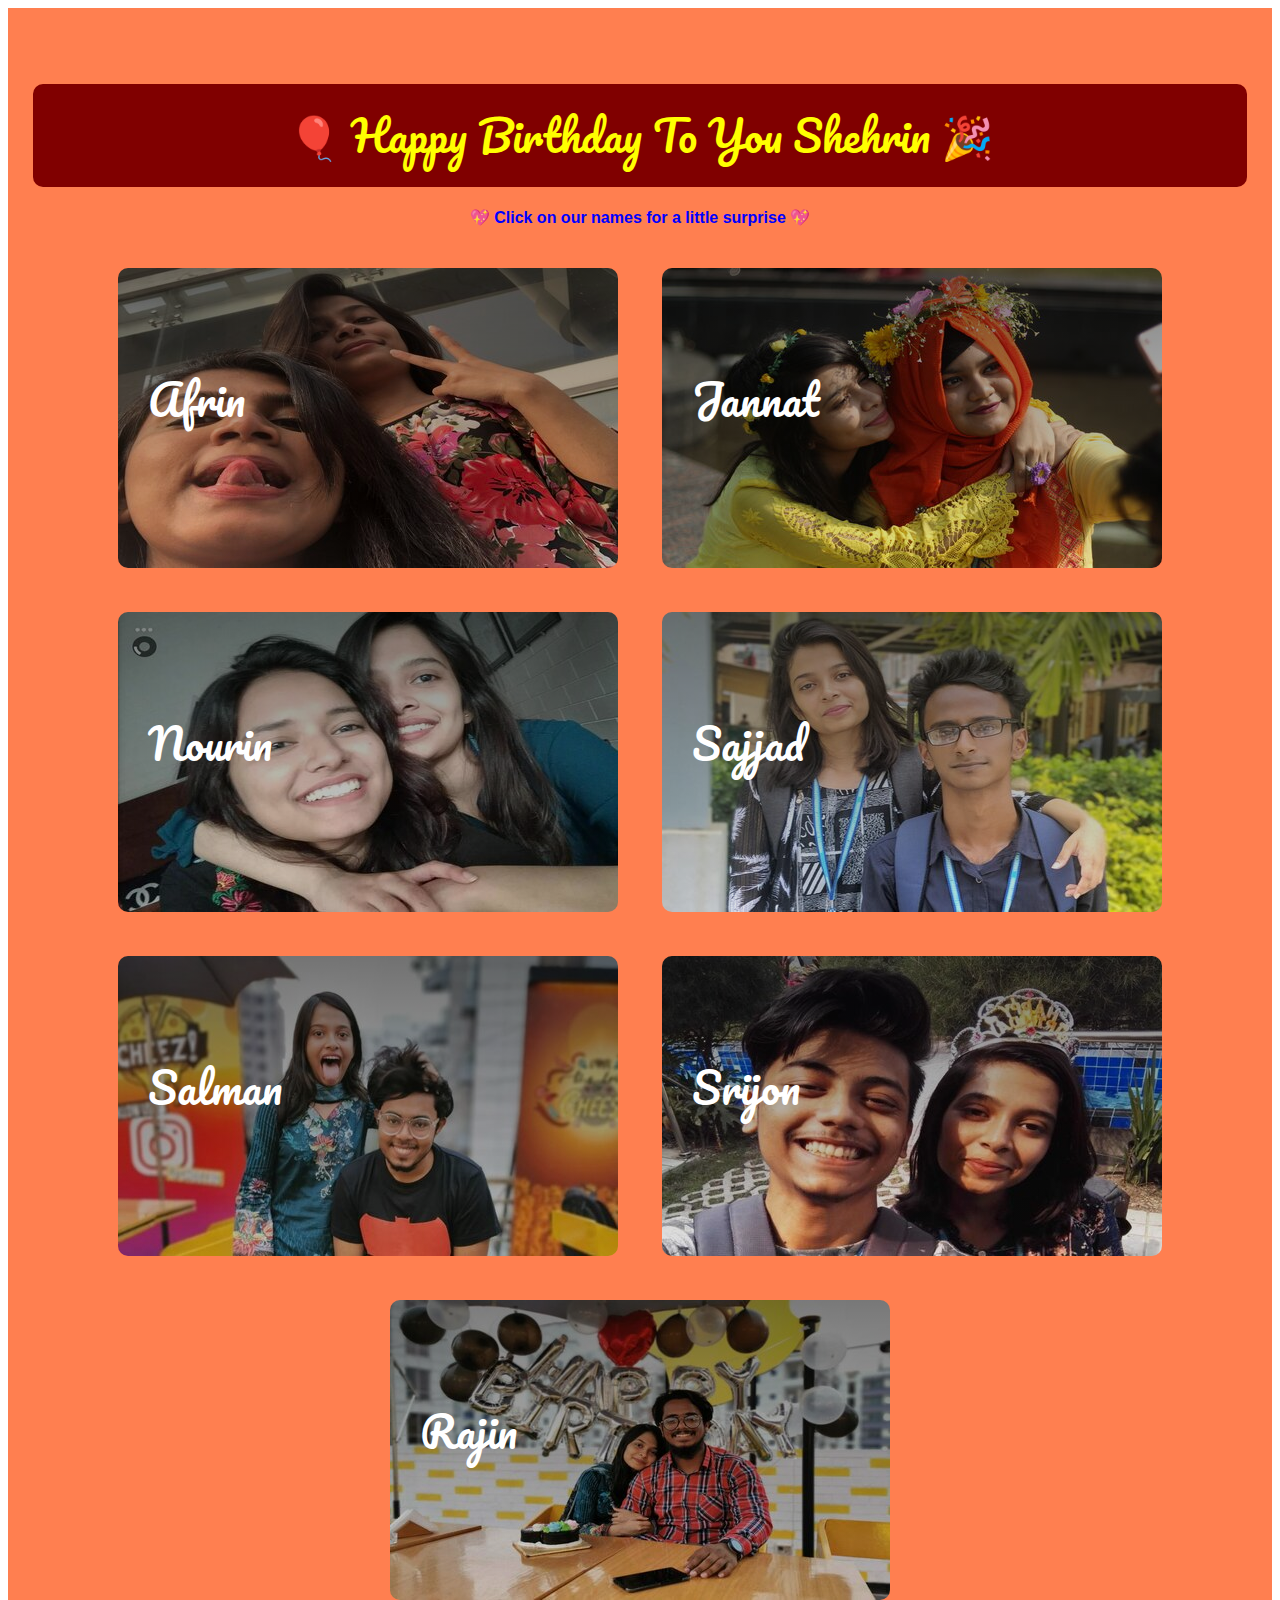
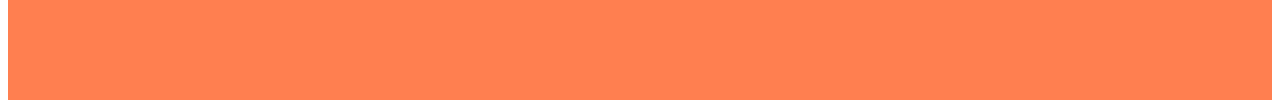
<file: index.html>
<!DOCTYPE html>
<html>
<head>
	<meta charset="UTF-8">
	<link rel="stylesheet" type="text/css" href="birthday.css">
	<title>	&#127874; It's Birthday &#x1F496;</title>
</head>
<body>
	<div class="section">
		<h1>&#x1F388; Happy Birthday To You Shehrin &#127881;</h1>
		<h4>&#x1F496; Click on our names for a little surprise &#x1F496;</h4>
  		<ul class="grid">
    		<li>
      		<div class="box img-1">
        		<a href="Afrin.html">
        			<div class="info">
          				<h3>Afrin</h3>
          				
        			</div></a>
      		</div>
    		</li>
    		<li>
      		<div class="box img-2">
        		<a href="Jannat.html">
        			<div class="info">
          				<h3>Jannat</h3>
          				
        			</div></a>
      		</div>
    		</li>
    		<li>
      		<div class="box img-3">
        		<a href="nourin.html">
        			<div class="info">
          				<h3>Nourin</h3>
          				
        			</div></a>
      		</div>
    		</li>
    		<li>
     		<div class="box img-4">
        		<a href="Sajjad.html">
        			<div class="info">
         				<h3>Sajjad</h3>
          				
        			</div></a>
      		</div>
    		</li>
    		<li>
      		<div class="box img-5">
        		<a href="Salman.html">
        			<div class="info">
          				<h3>Salman</h3>
          				
        			</div></a>
      		</div>
    		</li>
    		<li>
      		<div class="box img-6">
        		<a href="Srijon.html">
        			<div class="info">
          				<h3>Srijon</h3>
          				
        			</div></a>
      		</div>
    		</li>
    		<li>
      		<div class="box img-7">
        		<a href="Rajin.html">
        			<div class="info">
          				<h3>Rajin</h3>
          				
        			</div></a>
      		</div>
    		</li>
  		</ul>
	</div>

</body>
</html>
</file>
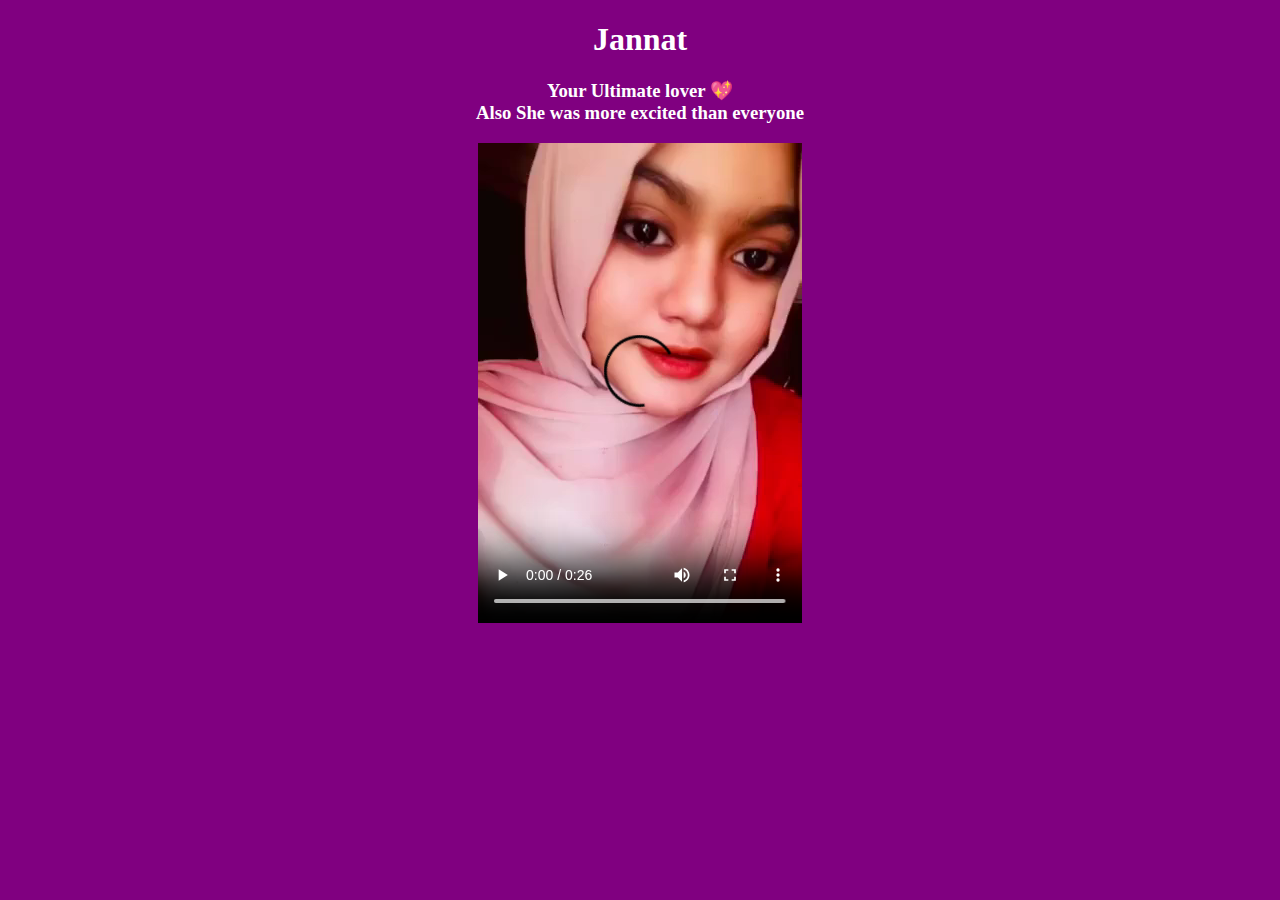
<file: Jannat.html>
<!DOCTYPE html>
<html>
<head>
	<title>Jannat</title>
	<style type="text/css">
		.center {
      		margin-left: auto;
    		margin-right: auto;
    		display: block
    	}
		
	</style> 
</head>
<body style="background-color: purple">
	<h1 style="font-family: 'Pacifico', cursive; color: white; text-align: center;">Jannat</h1>
	<h3 style="font-family: 'Pacifico', cursive; color: white; text-align: center;"> Your Ultimate lover &#x1F496;
		<br>
		Also She was more excited than everyone 
	</h3>

	<div style="-webkit-transition: 0.3s ease-in-out, 
    -webkit-transform 0.3s ease-in-out;
	-moz-transition:  0.3s ease-in-out, 
    -moz-transform 0.3s ease-in-out;
    transition: all 0.3s ease-in-out, 
    transform 0.3s ease-in-out, ;">
		<video class="center" controls="controls" width="324" height="480">
        	<source src="JannatVideo.mp4" type="video/mp4" />
        		Your browser does not support the video tag.
      	</video>

	</div>

</body>
</html>
</file>
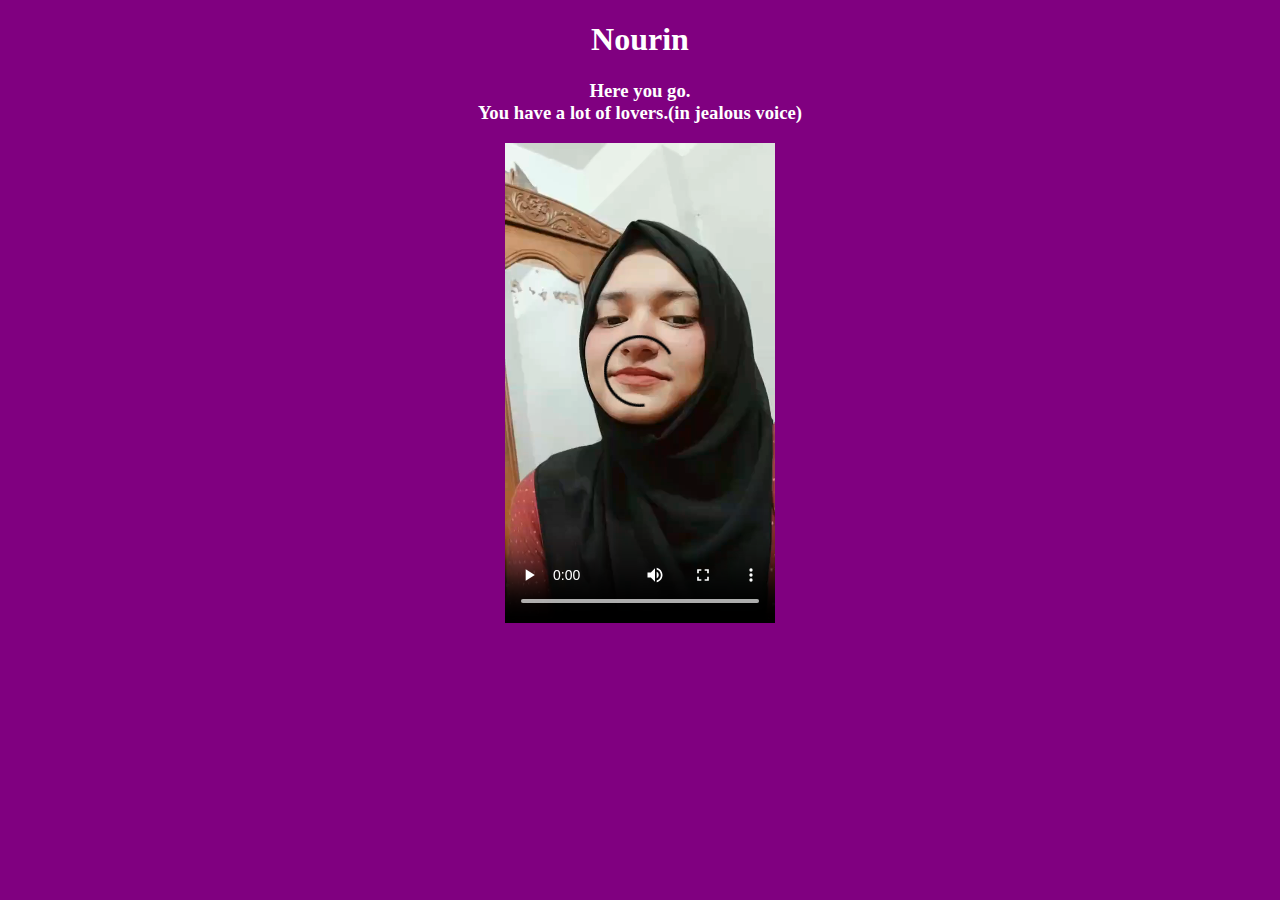
<file: nourin.html>
<!DOCTYPE html>
<html>
<head>
	<title>Nourin</title>
	<style type="text/css">
		.center {
      		margin-left: auto;
    		margin-right: auto;
    		display: block
    	}
		
	</style> 
</head>
<body style="background-color: purple">
	<h1 style="font-family: 'Pacifico', cursive; color: white; text-align: center;">Nourin</h1>
	<h3 style="font-family: 'Pacifico', cursive; color: white; text-align: center;">Here you go.
		<br>
		You have a lot of lovers.(in jealous voice)
	</h3>

	<div style="-webkit-transition: 0.3s ease-in-out, 
    -webkit-transform 0.3s ease-in-out;
	-moz-transition:  0.3s ease-in-out, 
    -moz-transform 0.3s ease-in-out;
    transition: all 0.3s ease-in-out, 
    transform 0.3s ease-in-out, ;">
		<video class="center" controls="controls" width="270" height="480">
        	<source src="NourinVideo.mp4" type="video/mp4" />
        		Your browser does not support the video tag.
      	</video>

	</div>

</body>
</html>
</file>
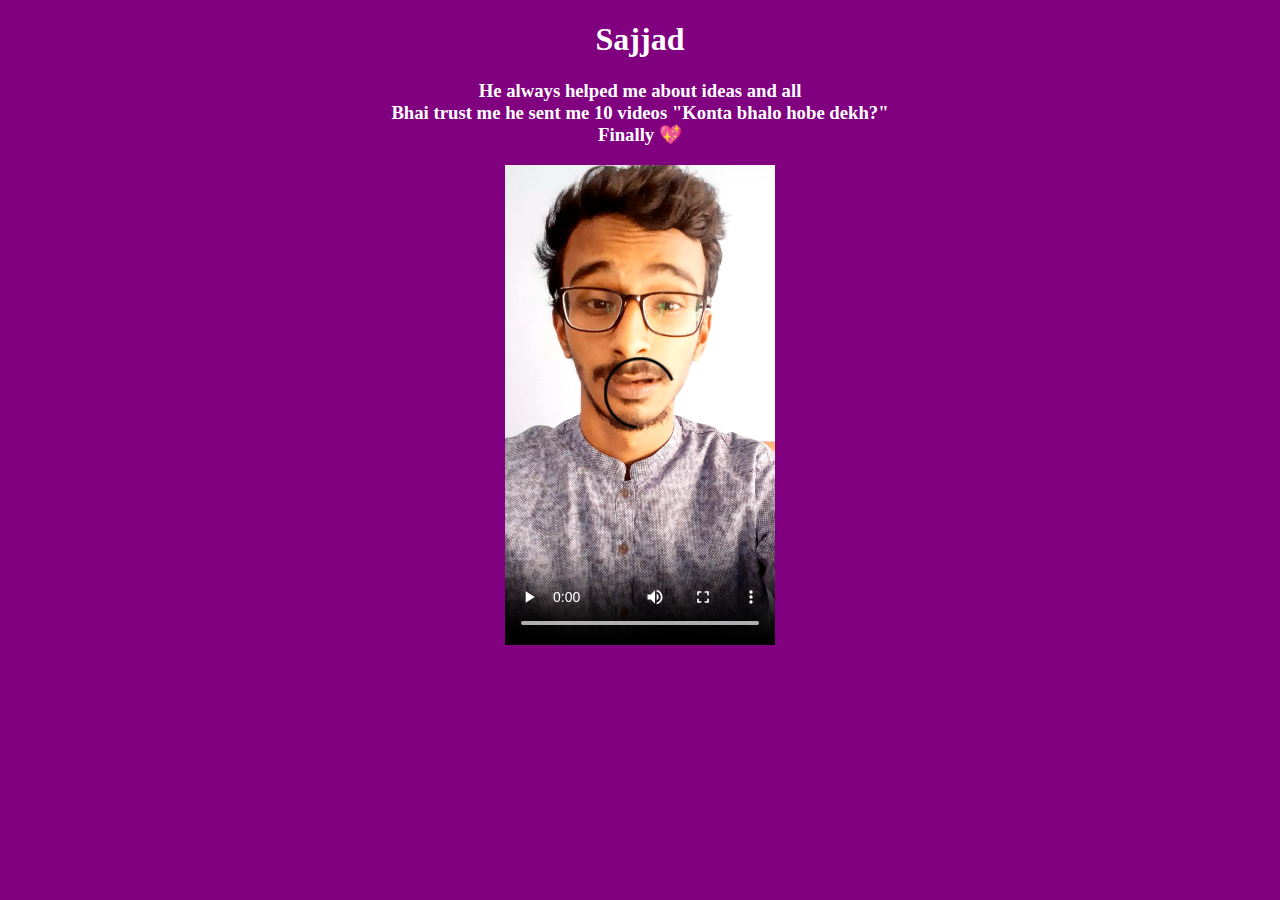
<file: Sajjad.html>
<!DOCTYPE html>
<html>
<head>
	<title>Sajjad</title>
	<style type="text/css">
		.center {
      		margin-left: auto;
    		margin-right: auto;
    		display: block
    	}
		
	</style> 
</head>
<body style="background-color: purple">
	<h1 style="font-family: 'Pacifico', cursive; color: white; text-align: center;">Sajjad</h1>
	<h3 style="font-family: 'Pacifico', cursive; color: white; text-align: center;">He always helped me about ideas and all
		<br>
		Bhai trust me he sent me 10 videos "Konta bhalo hobe dekh?"
		<br>
		Finally &#x1F496;
	</h3>

	<div style="-webkit-transition: 0.3s ease-in-out, 
    -webkit-transform 0.3s ease-in-out;
	-moz-transition:  0.3s ease-in-out, 
    -moz-transform 0.3s ease-in-out;
    transition: all 0.3s ease-in-out, 
    transform 0.3s ease-in-out, ;">
		<video class="center" controls="controls" width="270" height="480">
        	<source src="SajjadVideo.mp4" type="video/mp4" />
        		Your browser does not support the video tag.
      	</video>

	</div>

</body>
</html>
</file>
<file: birthday.css>
@import url('https://fonts.googleapis.com/css?family=Pacifico');
.section {
	max-width: 100%;
	margin: 0 auto;
	padding: 6% 2%;
	background-color: #FF7F50;
}

.section h1{
	font-family: 'Pacifico', cursive;
	font-weight: 400;
	font-size: 42px;
	text-align: center;
	color: yellow;
	margin: 0 0px;
	padding: 20px 20px 20px 20px;
	line-height: 1.5;
	background-color: maroon;
	border-radius: 10px;
}
.section h4{
	font-family: sans-serif;
	text-align: center;
	color: blue;

}
.grid {
	margin: 20px 0 0 0;
	padding: 0;
	list-style: none;
	display: block;
	text-align: center;
	width: 100%;
}

.grid:after {
	clear: both;
}

.grid:after, .box:before {
	content: '';
	display: table;
}

.grid li {
	width: 500px;
	height: 300px;
	display: inline-block;
	margin: 20px;
}


.box {
	width: 100%;
	height: 100%;
	position: relative;
	cursor: pointer;
    border-radius: 10px;
    -webkit-transition: 0.3s ease-in-out, 
    -webkit-transform 0.3s ease-in-out;
	-moz-transition:  0.3s ease-in-out, 
    -moz-transform 0.3s ease-in-out;
    transition: all 0.3s ease-in-out, 
    transform 0.3s ease-in-out, ;
}

.box:hover {
	transform: scale(1.05); 
}

.img-1 {
	background: linear-gradient( rgba(0, 0, 0, 0.50), rgba(0, 0, 0, 0.10)),
	url(afrin.jpg);
}

.img-2 {
	background: linear-gradient( rgba(0, 0, 0, 0.50), rgba(0, 0, 0, 0.10)), 
	url(jannat.jpg);
}

.img-3 {
	background: linear-gradient( rgba(0, 0, 0, 0.50), rgba(0, 0, 0, 0.10)), 
	url(nourin.jpg);
}

.img-4 {
	background: linear-gradient( rgba(0, 0, 0, 0.50), rgba(0, 0, 0, 0.10)),
	url(sajjad.jpg);
}
.img-5 {
	background: linear-gradient( rgba(0, 0, 0, 0.50), rgba(0, 0, 0, 0.10)),
	url(salman.jpg);
}
.img-6 {
	background: linear-gradient( rgba(0, 0, 0, 0.50), rgba(0, 0, 0, 0.10)),
	url(srijon.jpg);
}
.img-7 {
	background: linear-gradient( rgba(0, 0, 0, 0.50), rgba(0, 0, 0, 0.10)), 
	url(rajin.jpg);
	max-width: 100%;
    max-height: 100%;
    display: block;
    object-fit: cover
}

.info {
	position: absolute;
	width: inherit;
	height: inherit;
}

.info h3 {
	font-family: 'Pacifico', cursive;
	font-weight: 400;
	color: white;
	font-size: 42px;
	margin: 0 30px;
	padding: 100px 0 0 0;
	line-height: 1.5;
	text-align: center;
}
</file>
